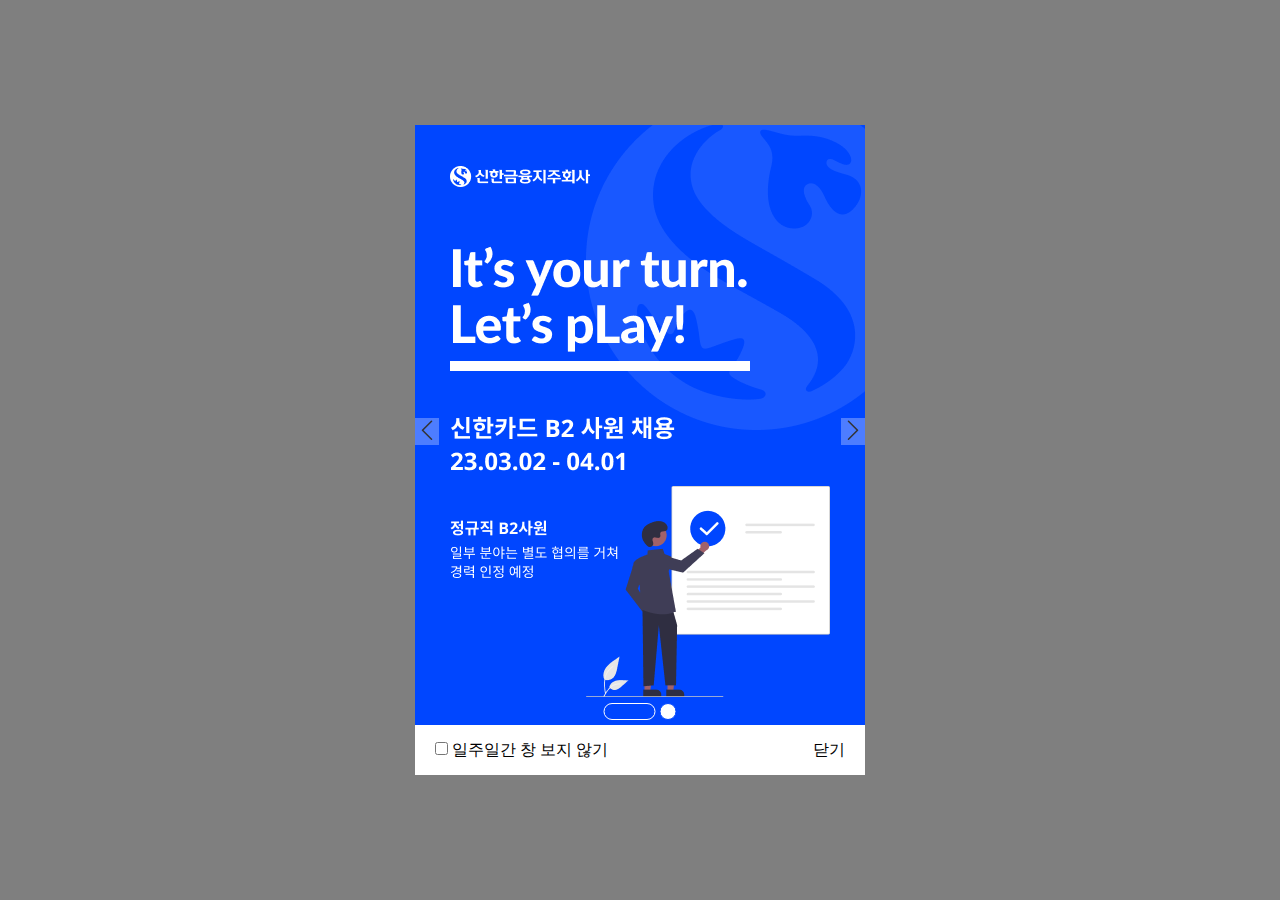
<file: modal/modal.html>
<!DOCTYPE html>
<html lang="ko">
<head>
  <meta charset="UTF-8">
  <meta http-equiv="X-UA-Compatible" content="IE=edge">
  <meta name="viewport" content="width=device-width, initial-scale=1.0">
  <title>Document</title>
    <!-- bootstrap icon -->
    <link rel="stylesheet" href="https://cdn.jsdelivr.net/npm/bootstrap-icons@1.10.3/font/bootstrap-icons.css">
  <style>
    *{
      padding: 0;margin: 0;
    }
    #modal{
      position: fixed;
      width: 100%;
      height: 100%;
      background: rgba(0,0,0,.5);
    }
    #banner{
      overflow: hidden;
      width: 450px;
      position: absolute;
      top: 50%;left: 50%;
      transform: translate(-50%, -50%);
    }
    #banner>#img{
      position: relative;
      display: flex;
    }
    #banner img{
      vertical-align: top;
    }
    #banner>p{
      line-height: 50px;
      background-color: #fff;
      padding: 0px 20px;
      position: relative;
    }
    #banner>p>input[type=button]{
      position: absolute;
      border: none;
      line-height: 50px;
      background: none;
      right: 20px;
    }
    #m_close{
      font-size: 16px;
    }
    ul, li{
      list-style: none;
    }
    .c_btn{
      /* display: none; */
      display: flex;
      position: absolute;
      left: 50%;
      transform: translateX(-50%);
      cursor: pointer;
    }
    .c_btn>li{
      /* display: none; */
      width: 15px;
      height: 15px;
      background: #ffffff;
      border-radius: 50%;
      margin: 0px 2px;
      transition: 0.3s;
      position: relative;
      bottom: 22px;
      border: 1px solid #0046FF;
    }
    i.bi{
      cursor: pointer;
      position: absolute;
      color: #333;
      background: rgba(255,255,255,.3);
      top:45%;
      font-size: 24px;
      font-weight: bold;
    }
    i.bi-chevron-right{
      right: 0;
    }
    .on{
      background:#0046FF !important;
      width:50px !important;
      border-radius:10px !important;
      border: 1px solid #fff !important;
    }
    #m_close{
      cursor: pointer;
    }
  </style>
  <!-- 제이쿼리 연결하기 -->
  <script src="https://code.jquery.com/jquery-1.12.4.min.js" integrity="sha256-ZosEbRLbNQzLpnKIkEdrPv7lOy9C27hHQ+Xp8a4MxAQ=" crossorigin="anonymous"></script>
    <script>
    $(function(){
      let modal = `
      <div id="modal">
          <div id="banner">
            <ul id="img">
            <li><a href="https://shcard.incruit.com/main/main.asp" target='_blank' title="채용공고"><img src="./images/Group 583.png" alt="채용공고"></a></li>
            <li>
            <a href="" title="결산공고"><img src="./images/Group 584.png" alt="결산공고"></a></li>
            </ul>
            <ul class="c_btn">
              <li class="on">&nbsp;</li>
              <li>&nbsp;</li>
            </ul>
            <i class="bi bi-chevron-left"></i>
            <i class="bi bi-chevron-right"></i>
            <p>
              <input type="checkbox" id="ch">
              <label for="ch">일주일간 창 보지 않기</label>
              <input type="button" value="닫기" id="m_close">
            </p>
          </div>
        </div>`;
        $('body').append(modal);
        $('#modal>#banner>p>#m_close').click(function(){
          $('#modal').hide();
        });
    });
  </script>

  <!--제이쿼리 쿠키 연결하기-->
  <script src="./js/jquery.cookie.js"></script>
  <script>
    $(function() {
        if($.cookie('popup')=='none') {
            // 쿠키 파일이 현재 브라우저에 저장되어 있는지를 확인하여 none이면 모달이 안나오게 한다.
            $('#modal').hide();
        }

        

        //오늘하루열지않음을 클릭시쿠키가 생성이 되고 그렇지 않으면 그냥 모달을 숨기는 내용
  function closePop() {
    let ch = $('#ch'); // 체크박스 변수
      if(ch.is(':checked')) {
        alert('체크박스');
          $.cookie('popup', 'none', {expires:7, path:'/'}); // 쿠키를 생성한다.
      }
      $('#modal').hide();
  }

    $('#modal>#banner>p>label').click(function(){
      $.cookie('popup', 'none', {expires:7, path:'/'}); // 쿠키를 생성한다.
    })
    
    $('#modal a').click(function(){
      $('#modal').fadeOut();
    })

    // 

    });

  </script>
<script>
  $(function(){
  //1. 변수선언
    let slide = $('#banner #img');
    let l_btn = $('.bi-chevron-left');
    let r_btn = $('.bi-chevron-right');
    let img_w = 450;
    let n  = $('.c_btn>li').index();
    console.log(n);

    function moveLeft(n){
        slide.stop().animate({left:-img_w*n},300);  //0 원래위치로 돌아옴.
        $('.c_btn li').removeClass('on');
        $('.c_btn li').eq(n).addClass('on');
        console.log('moveleft!')
    }

    Timer = setInterval(function(){
      if(n==0){
        n=1;
      }else{
        n=0;
      };
      moveLeft(n);}
      ,5000
    );

    l_btn.click(function(){
      clearInterval(Timer);
    },function(){
      if(n==0){
        n=1;
      }else{
        n=0;
      };
      moveLeft(n);}
      ,5000);

    r_btn.click(function(){
      clearInterval(Timer);
    },function(){
      if(n==0){
        n=1;
      }else{
        n=0;
      };
      moveLeft(n);}
      ,5000);

    $('.c_btn li:first-child').click(function(){
      clearInterval(Timer);
    },function(){
      moveLeft(0);}
      ,5000);

  $('.c_btn li:last-child').click(function(){
      clearInterval(Timer);
    },function(){
      moveLeft(1);}
      ,5000);
  });
  </script>
</head>
<body>
</body>
</html>
</file>
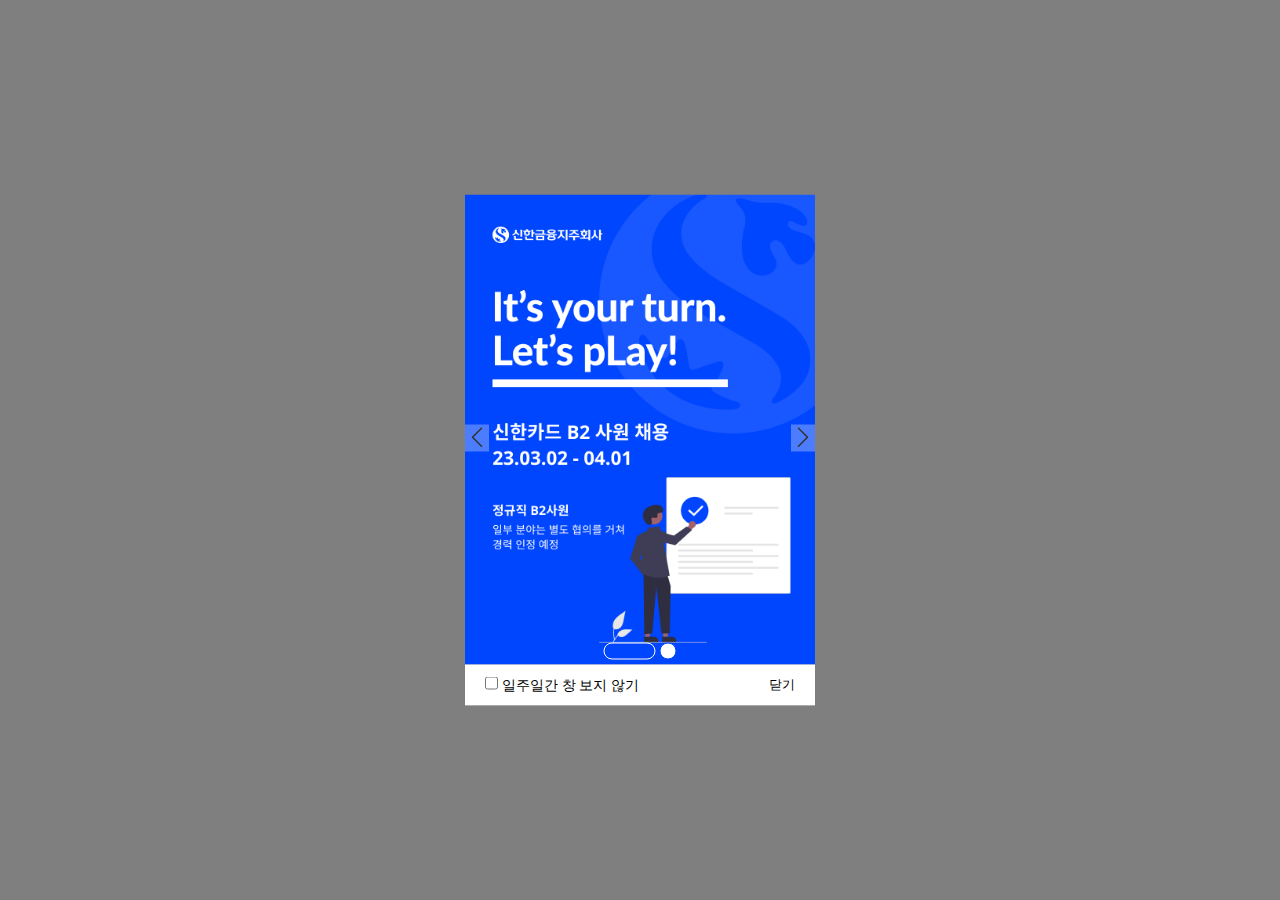
<file: modal/m/m_modal.html>
<!DOCTYPE html>
<html lang="ko">
<head>
  <meta charset="UTF-8">
  <meta http-equiv="X-UA-Compatible" content="IE=edge">
  <meta name="viewport" content="width=device-width, initial-scale=1.0">
  <title>Document</title>
    <!-- bootstrap icon -->
    <link rel="stylesheet" href="https://cdn.jsdelivr.net/npm/bootstrap-icons@1.10.3/font/bootstrap-icons.css">
  <style>
    *{
      padding: 0;margin: 0;
    }
    #modal{
      position: fixed;
      width: 100%;
      height: 100%;
      background: rgba(0,0,0,.5);
    }
    #banner{
      overflow: hidden;
      width: 350px;
      
      position: absolute;
      top: 50%;left: 50%;
      transform: translate(-50%, -50%);
    }
    #banner>#img{
      position: relative;
      display: flex;
      
    }
    #banner img{
      vertical-align: top;
      height: 470px;
    }
    #banner>p{
      line-height: 40px;
      background-color: #fff;
      padding: 0px 20px;
      position: relative;
    }
    #banner>p>input[type=button]{
      position: absolute;
      border: none;
      line-height: 40px;
      background: none;
      right: 20px;
    }
    ul, li{
      list-style: none;
    }
    .c_btn{
      /* display: none; */
      display: flex;
      position: absolute;
      left: 50%;
      transform: translateX(-50%);
      cursor: pointer;
    }
    .c_btn>li{
      /* display: none; */
      width: 15px;
      height: 15px;
      background: #ffffff;
      border-radius: 50%;
      margin: 0px 2px;
      transition: 0.3s;
      position: relative;
      bottom: 22px;
      border: 1px solid #0046FF;
    }
    i.bi{
      cursor: pointer;
      position: absolute;
      color: #333;
      background: rgba(255,255,255,.3);
      top:45%;
      font-size: 24px;
      font-weight: bold;
    }
    i.bi-chevron-right{
      right: 0;
    }
    .on{
      background:#0046FF !important;
      width:50px !important;
      border-radius:10px !important;
      border: 1px solid #fff !important;
    }
    #m_close{
      cursor: pointer;
    }
    label{
      font-size: 14px;
    }
  </style>
  <!-- 제이쿼리 연결하기 -->
  <script src="https://code.jquery.com/jquery-1.12.4.min.js" integrity="sha256-ZosEbRLbNQzLpnKIkEdrPv7lOy9C27hHQ+Xp8a4MxAQ=" crossorigin="anonymous"></script>
    <script>
    $(function(){
      let modal = `
      <div id="modal">
          <div id="banner">
            <ul id="img">
            <li><a href="https://shcard.incruit.com/main/main.asp" target='_blank' title="채용공고"><img src="./images/Group 583.png" alt="채용공고"></a></li>
            <li>
            <a href="" title="결산공고"><img src="./images/Group 584.png" alt="결산공고"></a></li>
            </ul>
            <ul class="c_btn">
              <li class="on">&nbsp;</li>
              <li>&nbsp;</li>
            </ul>
            <i class="bi bi-chevron-left"></i>
            <i class="bi bi-chevron-right"></i>
            <p>
              <input type="checkbox" id="ch">
              <label for="ch">일주일간 창 보지 않기</label>
              <input type="button" value="닫기" id="m_close">
            </p>
          </div>
        </div>`;
        $('body').append(modal);
        $('#modal>#banner>p>#m_close').click(function(){
          $('#modal').hide();
        });
    });
  </script>

  <!--제이쿼리 쿠키 연결하기-->
  <script src="./js/jquery.cookie.js"></script>
  <script>
    $(function() {
        if($.cookie('popup')=='none') {
            // 쿠키 파일이 현재 브라우저에 저장되어 있는지를 확인하여 none이면 모달이 안나오게 한다.
            $('#modal').hide();
        }

        

        //오늘하루열지않음을 클릭시쿠키가 생성이 되고 그렇지 않으면 그냥 모달을 숨기는 내용
  function closePop() {
    let ch = $('#ch'); // 체크박스 변수
      if(ch.is(':checked')) {
        alert('체크박스');
          $.cookie('popup', 'none', {expires:7, path:'/'}); // 쿠키를 생성한다.
      }
      $('#modal').hide();
  }

    $('#modal>#banner>p>label').click(function(){
      $.cookie('popup', 'none', {expires:7, path:'/'}); // 쿠키를 생성한다.
    })
    
    $('#modal a').click(function(){
      $('#modal').fadeOut();
    })

    // 

    });

  </script>
<script>
  $(function(){
  //1. 변수선언
    let slide = $('#banner #img');
    let l_btn = $('.bi-chevron-left');
    let r_btn = $('.bi-chevron-right');
    let img_w = 352.5;
    let n  = $('.c_btn>li').index();
    console.log(n);

    function moveLeft(n){
        slide.stop().animate({left:-img_w*n},300);  //0 원래위치로 돌아옴.
        $('.c_btn li').removeClass('on');
        $('.c_btn li').eq(n).addClass('on');
        console.log('moveleft!')
    }

    Timer = setInterval(function(){
      if(n==0){
        n=1;
      }else{
        n=0;
      };
      moveLeft(n);}
      ,5000
    );

    l_btn.click(function(){
      clearInterval(Timer);
    },function(){
      if(n==0){
        n=1;
      }else{
        n=0;
      };
      moveLeft(n);}
      ,5000);

    r_btn.click(function(){
      clearInterval(Timer);
    },function(){
      if(n==0){
        n=1;
      }else{
        n=0;
      };
      moveLeft(n);}
      ,5000);

    $('.c_btn li:first-child').click(function(){
      clearInterval(Timer);
    },function(){
      moveLeft(0);}
      ,5000);

  $('.c_btn li:last-child').click(function(){
      clearInterval(Timer);
    },function(){
      moveLeft(1);}
      ,5000);
  });
  </script>
</head>
<body>
</body>
</html>
</file>
